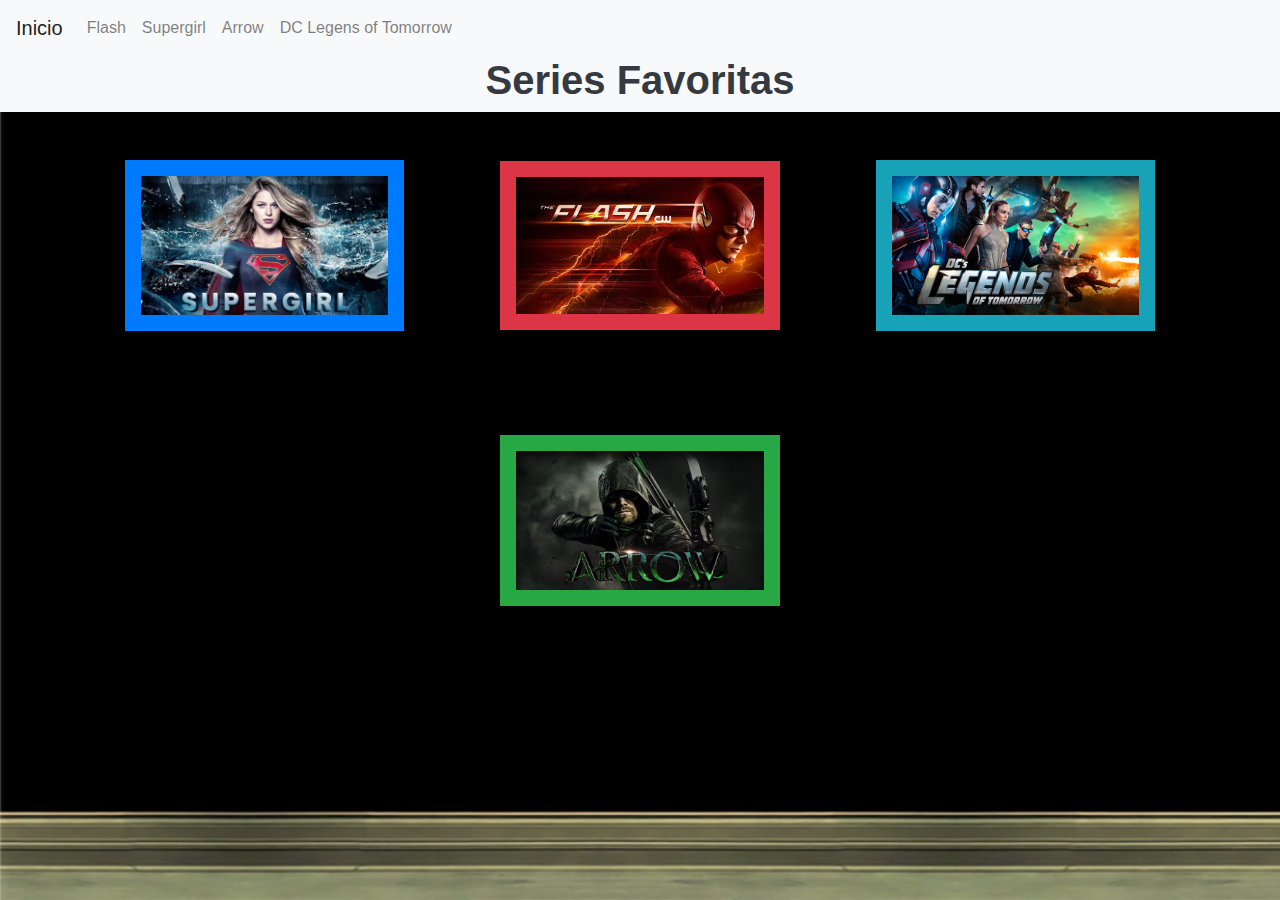
<file: index.html>
<!doctype html>
<html lang="en">
  <head>
    <!-- Required meta tags -->
    <meta charset="utf-8">
    <meta name="viewport" content="width=device-width, initial-scale=1, shrink-to-fit=no">

    <!-- Bootstrap CSS -->
    <link rel="stylesheet" href="css/bootstrap.min.css">
    <link rel="stylesheet" href="css/Mis_estilos.css">
    <title>Series Favoritas</title>

  </head>

  <body class="fondo">
    <nav class="navbar navbar-expand-lg navbar-light bg-light">
  <button class="navbar-toggler" type="button" data-toggle="collapse" data-target="#navbarTogglerDemo03" aria-controls="navbarTogglerDemo03" aria-expanded="false" aria-label="Toggle navigation">
    <span class="navbar-toggler-icon"></span>
  </button>
  <a class="navbar-brand" href="#">Inicio</a>

    <ul class="navbar-nav mr-auto mt-2 mt-lg-0">
      <li class="nav-item">
        <a class="nav-link" href="pages/flash.html">Flash <span class="sr-only">(current)</span></a>
      </li>
      <li class="nav-item">
        <a class="nav-link" href="pages/supergirl.html">Supergirl</a>
      </li>
      <li class="nav-item">
        <a class="nav-link" href="pages/arrow.html">Arrow</a>
      </li>
      <li class="nav-item">
        <a class="nav-link" href="pages/dclot.html">DC Legens of Tomorrow</a>
      </li>
    </ul>
</nav>

      <div class="contenedor ">
        <div class="row">
        <div class="col-sm-12 col-md-12 col-lg-12 text-center bg-light text-dark align-items-center"><h1 class="font-weight-bold">Series Favoritas</h1></div>
        </div>
        <div class="row d-flex justify-content-center align-items-center">
          <div class="col-sm-4 col-md-4 col-lg-3 m-4 p-4"><a href="pages/supergirl.html"><img class="img-fluid img-responsive p-3 mb-2 bg-primary" src=img/Supergirl-05022018-www.pizquita.com_01.jpg></img></a></div>
          <div class="col-sm-4 col-md-4 col-lg-3 m-4 p-4"><a href="pages/flash.html"><img class="img-fluid img-responsive p-3 mb-2 bg-danger" src=img/the-flash-temporada-5.jpg></img></a></div>
          <div class="col-sm-4 col-md-4 col-lg-3 m-4 p-4"><a href="pages/dclot.html"><img class="img-fluid img-responsive p-3 mb-2 bg-info" src=img/4825legends-tomorrow.jpg></img></a></div>
        </div>
        <div class="row d-flex justify-content-center align-items-center">
          <div class="col-sm-4 col-md-4 col-lg-3 m-4 p-4">
          <a href="pages/arrow.html"><img class="img-fluid img-responsive p-3 mb-2 bg-success" src=img/Arrow-T6.jpg></img></a>
          </div>
        </div>
        </div>
          </div>
      <script src="https://code.jquery.com/jquery-3.3.1.slim.min.js" integrity="sha384-q8i/X+965DzO0rT7abK41JStQIAqVgRVzpbzo5smXKp4YfRvH+8abtTE1Pi6jizo" crossorigin="anonymous"></script>
      <script src="https://cdnjs.cloudflare.com/ajax/libs/popper.js/1.14.7/umd/popper.min.js" integrity="sha384-UO2eT0CpHqdSJQ6hJty5KVphtPhzWj9WO1clHTMGa3JDZwrnQq4sF86dIHNDz0W1" crossorigin="anonymous"></script>
      <script src="js/bootstrap.min.js"></script>
  </body>
</html>
</file>
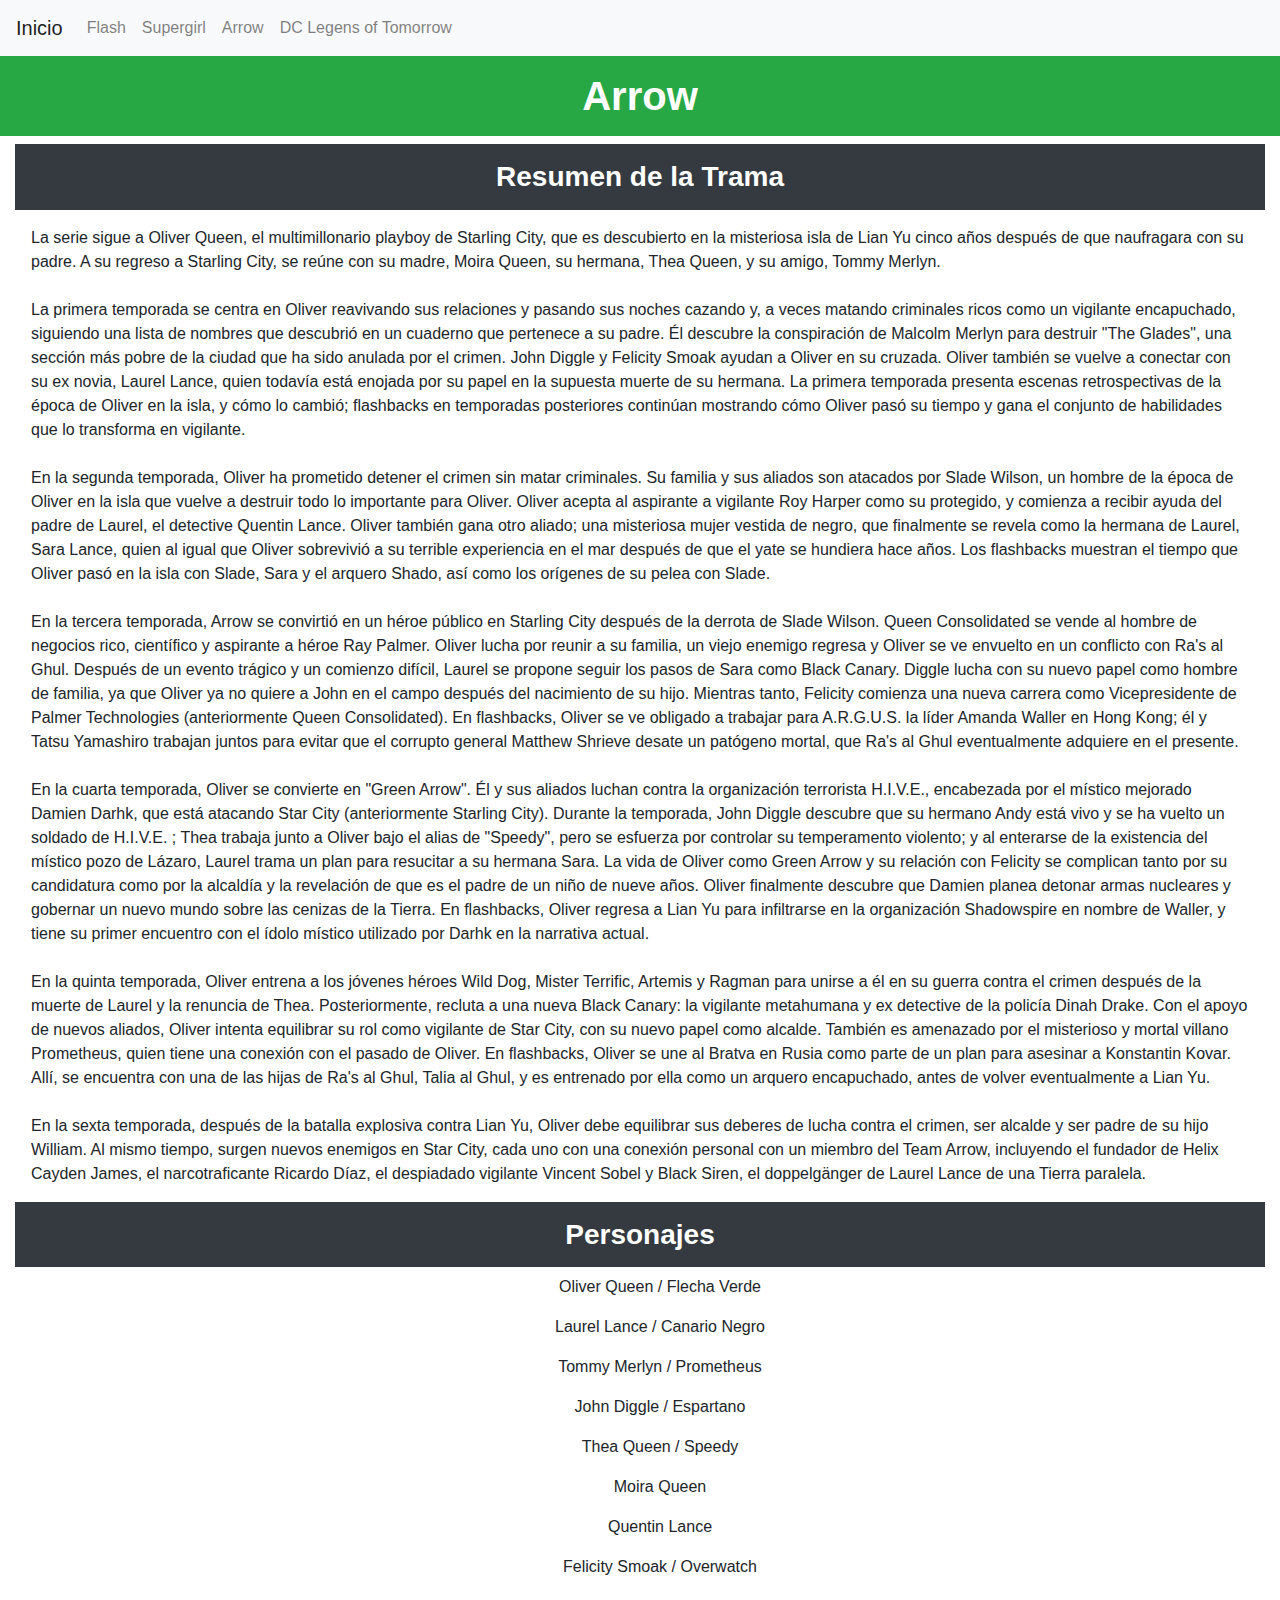
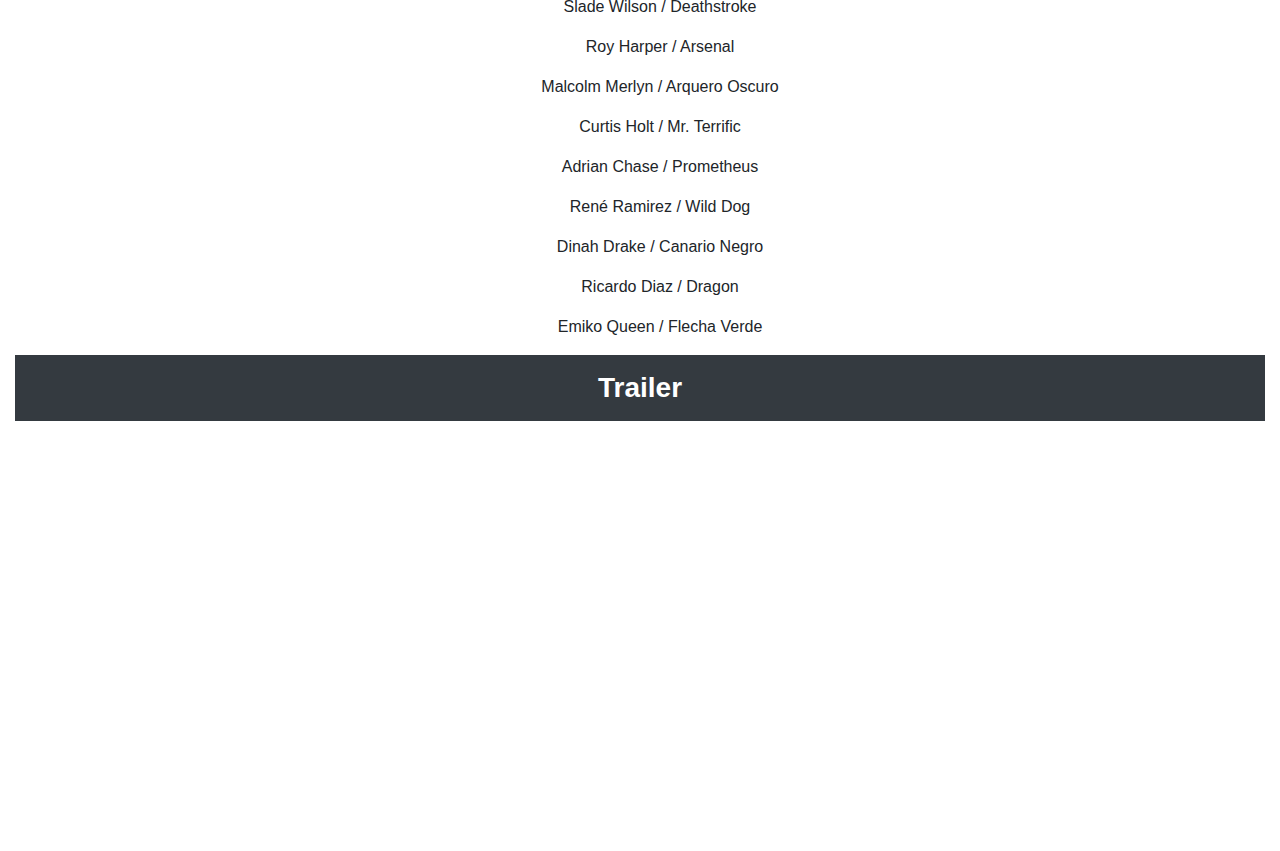
<file: pages/arrow.html>
<!DOCTYPE html>
<html>

<head>
  <title> Arrow </title>
    <meta charset="utf-8">
  <meta name="author" content="Aitor">
  <link rel="stylesheet" href="../css/bootstrap.min.css">
  <link rel="stylesheet" href="../css/Mis_estilos.css">
  <nav class="navbar navbar-expand-lg navbar-light bg-light">
<button class="navbar-toggler" type="button" data-toggle="collapse" data-target="#navbarTogglerDemo03" aria-controls="navbarTogglerDemo03" aria-expanded="false" aria-label="Toggle navigation">
  <span class="navbar-toggler-icon"></span>
</button>
<a class="navbar-brand" href="../index.html">Inicio</a>

  <ul class="navbar-nav mr-auto mt-2 mt-lg-0">
    <li class="nav-item">
      <a class="nav-link" href="flash.html">Flash <span class="sr-only">(current)</span></a>
    </li>
    <li class="nav-item">
      <a class="nav-link" href="supergirl.html">Supergirl</a>
    </li>
    <li class="nav-item">
      <a class="nav-link" href="arrow.html">Arrow</a>
    </li>
    <li class="nav-item">
      <a class="nav-link" href="dclot.html">DC Legens of Tomorrow</a>
    </li>
  </ul>
</nav>
</head>

<body>
  <div class="column">
    <center><h1 class= "font-weight-bold p-3 mb-2 bg-success text-white">Arrow</h1></center>
  <div class="col-sm-12 col-md-6 col-lg-12">
    <center><h3 class="font-weight-bold p-3 mb-2 bg-dark text-white">Resumen de la Trama</h3></center>
    <p class="m-2 p-2"> La serie sigue a Oliver Queen, el multimillonario playboy de Starling City, que es descubierto en la misteriosa isla de Lian Yu cinco años después de que naufragara con su padre. A su regreso a Starling City, se reúne con su madre, Moira Queen, su hermana, Thea Queen, y su amigo, Tommy Merlyn.

    <p class="m-2 p-2">La primera temporada se centra en Oliver reavivando sus relaciones y pasando sus noches cazando y, a veces matando criminales ricos como un vigilante encapuchado, siguiendo una lista de nombres que descubrió en un cuaderno que pertenece a su padre. Él descubre la conspiración de Malcolm Merlyn para destruir "The Glades", una sección más pobre de la ciudad que ha sido anulada por el crimen. John Diggle y Felicity Smoak ayudan a Oliver en su cruzada. Oliver también se vuelve a conectar con su ex novia, Laurel Lance, quien todavía está enojada por su papel en la supuesta muerte de su hermana. La primera temporada presenta escenas retrospectivas de la época de Oliver en la isla, y cómo lo cambió; flashbacks en temporadas posteriores continúan mostrando cómo Oliver pasó su tiempo y gana el conjunto de habilidades que lo transforma en vigilante.</p>

    <p class="m-2 p-2">En la segunda temporada, Oliver ha prometido detener el crimen sin matar criminales. Su familia y sus aliados son atacados por Slade Wilson, un hombre de la época de Oliver en la isla que vuelve a destruir todo lo importante para Oliver. Oliver acepta al aspirante a vigilante Roy Harper como su protegido, y comienza a recibir ayuda del padre de Laurel, el detective Quentin Lance. Oliver también gana otro aliado; una misteriosa mujer vestida de negro, que finalmente se revela como la hermana de Laurel, Sara Lance, quien al igual que Oliver sobrevivió a su terrible experiencia en el mar después de que el yate se hundiera hace años. Los flashbacks muestran el tiempo que Oliver pasó en la isla con Slade, Sara y el arquero Shado, así como los orígenes de su pelea con Slade.</p>

    <p class="m-2 p-2">En la tercera temporada, Arrow se convirtió en un héroe público en Starling City después de la derrota de Slade Wilson. Queen Consolidated se vende al hombre de negocios rico, científico y aspirante a héroe Ray Palmer. Oliver lucha por reunir a su familia, un viejo enemigo regresa y Oliver se ve envuelto en un conflicto con Ra's al Ghul. Después de un evento trágico y un comienzo difícil, Laurel se propone seguir los pasos de Sara como Black Canary. Diggle lucha con su nuevo papel como hombre de familia, ya que Oliver ya no quiere a John en el campo después del nacimiento de su hijo. Mientras tanto, Felicity comienza una nueva carrera como Vicepresidente de Palmer Technologies (anteriormente Queen Consolidated). En flashbacks, Oliver se ve obligado a trabajar para A.R.G.U.S. la líder Amanda Waller en Hong Kong; él y Tatsu Yamashiro trabajan juntos para evitar que el corrupto general Matthew Shrieve desate un patógeno mortal, que Ra's al Ghul eventualmente adquiere en el presente.</p>

    <p class="m-2 p-2">En la cuarta temporada, Oliver se convierte en "Green Arrow". Él y sus aliados luchan contra la organización terrorista H.I.V.E., encabezada por el místico mejorado Damien Darhk, que está atacando Star City (anteriormente Starling City). Durante la temporada, John Diggle descubre que su hermano Andy está vivo y se ha vuelto un soldado de H.I.V.E. ; Thea trabaja junto a Oliver bajo el alias de "Speedy", pero se esfuerza por controlar su temperamento violento; y al enterarse de la existencia del místico pozo de Lázaro, Laurel trama un plan para resucitar a su hermana Sara. La vida de Oliver como Green Arrow y su relación con Felicity se complican tanto por su candidatura como por la alcaldía y la revelación de que es el padre de un niño de nueve años. Oliver finalmente descubre que Damien planea detonar armas nucleares y gobernar un nuevo mundo sobre las cenizas de la Tierra. En flashbacks, Oliver regresa a Lian Yu para infiltrarse en la organización Shadowspire en nombre de Waller, y tiene su primer encuentro con el ídolo místico utilizado por Darhk en la narrativa actual.</p>

    <p class="m-2 p-2">En la quinta temporada, Oliver entrena a los jóvenes héroes Wild Dog, Mister Terrific, Artemis y Ragman para unirse a él en su guerra contra el crimen después de la muerte de Laurel y la renuncia de Thea. Posteriormente, recluta a una nueva Black Canary: la vigilante metahumana y ex detective de la policía Dinah Drake. Con el apoyo de nuevos aliados, Oliver intenta equilibrar su rol como vigilante de Star City, con su nuevo papel como alcalde. También es amenazado por el misterioso y mortal villano Prometheus, quien tiene una conexión con el pasado de Oliver. En flashbacks, Oliver se une al Bratva en Rusia como parte de un plan para asesinar a Konstantin Kovar. Allí, se encuentra con una de las hijas de Ra's al Ghul, Talia al Ghul, y es entrenado por ella como un arquero encapuchado, antes de volver eventualmente a Lian Yu.</p>

    <p class="m-2 p-2">En la sexta temporada, después de la batalla explosiva contra Lian Yu, Oliver debe equilibrar sus deberes de lucha contra el crimen, ser alcalde y ser padre de su hijo William. Al mismo tiempo, surgen nuevos enemigos en Star City, cada uno con una conexión personal con un miembro del Team Arrow, incluyendo el fundador de Helix Cayden James, el narcotraficante Ricardo Díaz, el despiadado vigilante Vincent Sobel y Black Siren, el doppelgänger de Laurel Lance de una Tierra paralela.</p>
  </div>
  </div>

  <div class="column">
  <div class="col-sm-12 col-md-6 col-lg-12"><center><h3 class="font-weight-bold p-3 mb-2 bg-dark text-white"> Personajes</h3>
    <ul>Oliver Queen / Flecha Verde</ul>
    <ul>Laurel Lance / Canario Negro</ul>
    <ul>Tommy Merlyn / Prometheus</ul>
    <ul>John Diggle / Espartano</ul>
    <ul>Thea Queen / Speedy</ul>
    <ul>Moira Queen</ul>
    <ul>Quentin Lance</ul>
    <ul>Felicity Smoak / Overwatch</ul>
    <ul>Slade Wilson / Deathstroke</ul>
    <ul>Roy Harper / Arsenal</ul>
    <ul>Malcolm Merlyn / Arquero Oscuro</ul>
    <ul>Curtis Holt / Mr. Terrific</ul>
    <ul>Adrian Chase / Prometheus</ul>
    <ul>René Ramirez / Wild Dog</ul>
    <ul>Dinah Drake / Canario Negro</ul>
    <ul>Ricardo Diaz / Dragon</ul>
    <ul>Emiko Queen / Flecha Verde</ul></center>
</div>
</div>

  <div class="column">
  <div class="col-sm-12 col-md-12 col-lg-12"><center><h3 class="font-weight-bold p-3 mb-2 bg-dark text-white"> Trailer</h3>
    <iframe width="660" height="415" src="https://www.youtube.com/embed/XQS7JkQmlx8" frameborder="0" allow="accelerometer; autoplay; encrypted-media; gyroscope; picture-in-picture" allowfullscreen>
    </iframe>
</div>
</div>
</body>
</html>
</file>
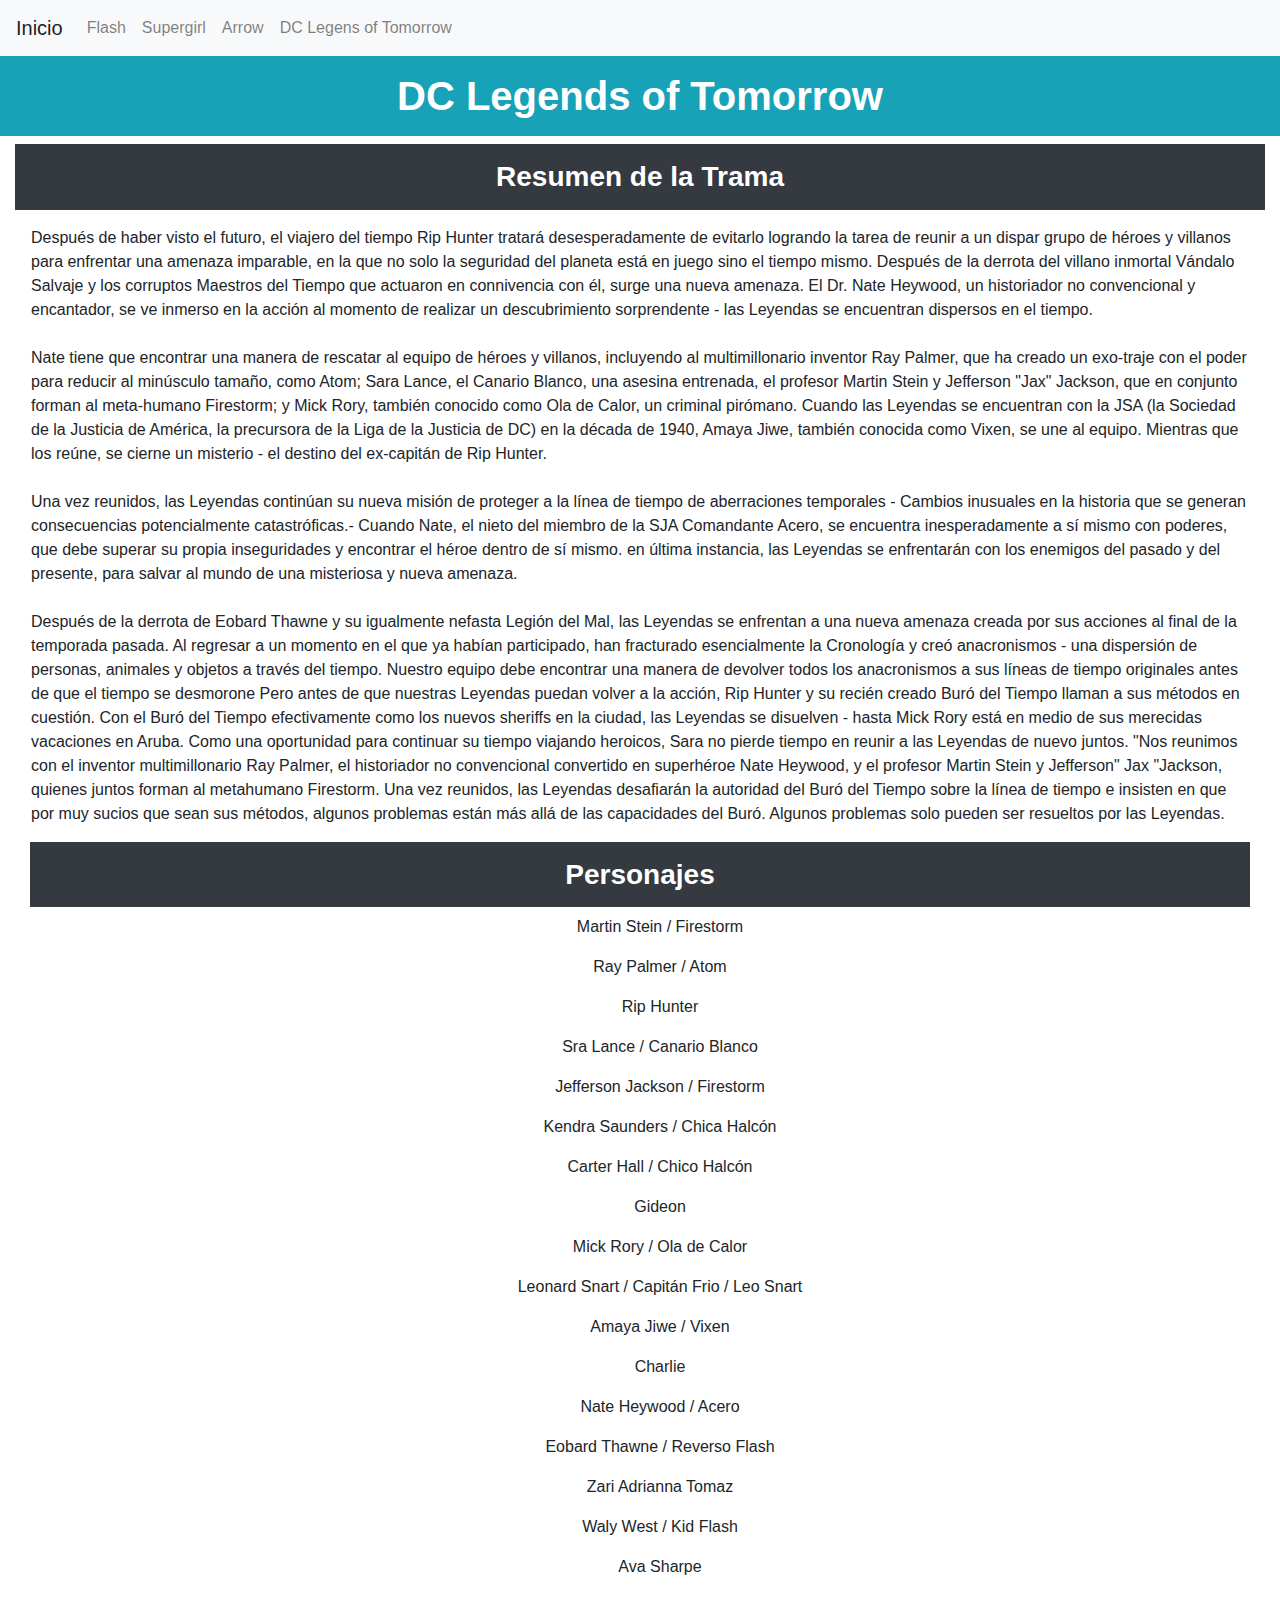
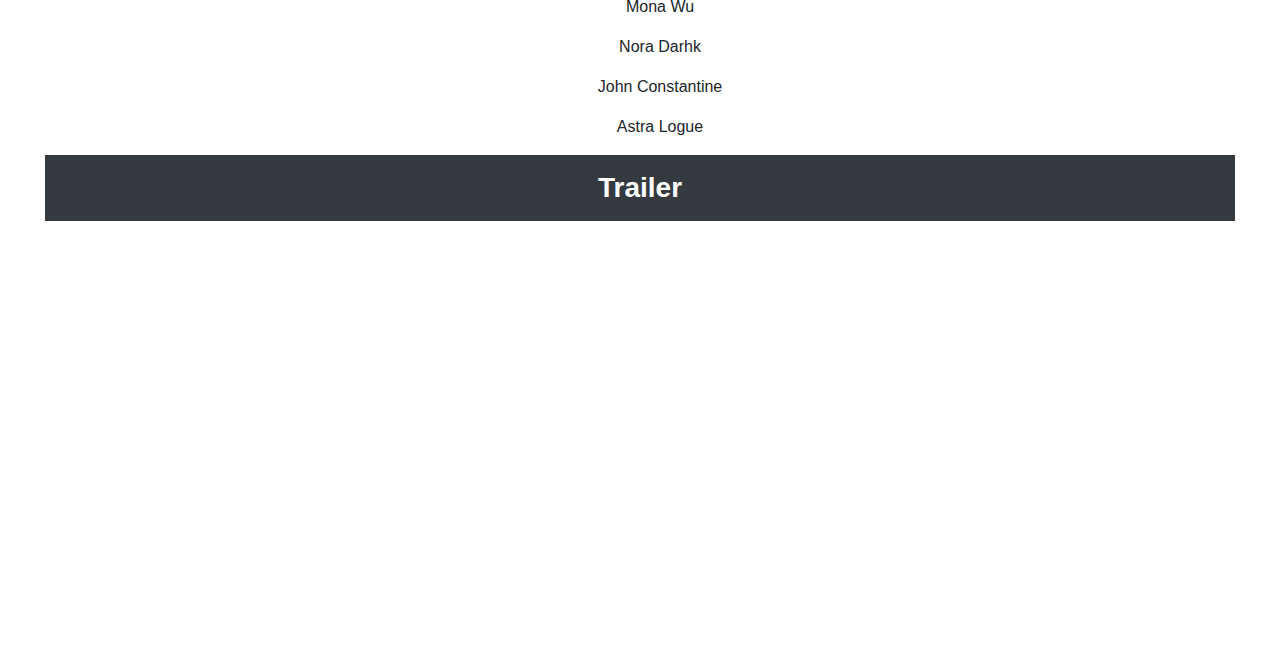
<file: pages/dclot.html>
<!DOCTYPE html>
<html>

<head>
  <title> DCLoT </title>
  <meta charset="utf-8">
  <meta name="author" content="Aitor">
  <link rel="stylesheet" href="../css/bootstrap.min.css">
  <link rel="stylesheet" href="../css/Mis_estilos.css">
  <nav class="navbar navbar-expand-lg navbar-light bg-light">
<button class="navbar-toggler" type="button" data-toggle="collapse" data-target="#navbarTogglerDemo03" aria-controls="navbarTogglerDemo03" aria-expanded="false" aria-label="Toggle navigation">
  <span class="navbar-toggler-icon"></span>
</button>
<a class="navbar-brand" href="../index.html">Inicio</a>

  <ul class="navbar-nav mr-auto mt-2 mt-lg-0">
    <li class="nav-item">
      <a class="nav-link" href="flash.html">Flash <span class="sr-only">(current)</span></a>
    </li>
    <li class="nav-item">
      <a class="nav-link" href="supergirl.html">Supergirl</a>
    </li>
    <li class="nav-item">
      <a class="nav-link" href="arrow.html">Arrow</a>
    </li>
    <li class="nav-item">
      <a class="nav-link" href="dclot.html">DC Legens of Tomorrow</a>
    </li>
  </ul>
</nav>
</head>

<body>
  <center><h1 class= "font-weight-bold p-3 mb-2 bg-info text-white">DC Legends of Tomorrow</h1></center>
<div class="column">
<div class="col-sm-4 col-md-6 col-lg-12"><center><h3 class="font-weight-bold p-3 mb-2 bg-dark text-white">Resumen de la Trama</h3></center>
  <p class="m-2 p-2"> Después de haber visto el futuro, el viajero del tiempo Rip Hunter tratará desesperadamente de evitarlo logrando la tarea de reunir a un dispar grupo de héroes y villanos para enfrentar una amenaza imparable, en la que no solo la seguridad del planeta está en juego sino el tiempo mismo.
    Después de la derrota del villano inmortal Vándalo Salvaje y los corruptos Maestros del Tiempo que actuaron en connivencia con él, surge una nueva amenaza. El Dr. Nate Heywood, un historiador no convencional y encantador, se ve inmerso en la acción al momento de realizar un descubrimiento sorprendente - las Leyendas se encuentran dispersos en el tiempo.</p>

  <p class="m-2 p-2">Nate tiene que encontrar una manera de rescatar al equipo de héroes y villanos, incluyendo al multimillonario inventor Ray Palmer, que ha creado un exo-traje con el poder para reducir al minúsculo tamaño, como Atom; Sara Lance, el Canario Blanco, una asesina entrenada, el profesor Martin Stein y Jefferson "Jax" Jackson, que en conjunto forman al meta-humano Firestorm; y Mick Rory, también conocido como Ola de Calor, un criminal pirómano. Cuando las Leyendas se encuentran con la JSA (la Sociedad de la Justicia de América, la precursora de la Liga de la Justicia de DC) en la década de 1940, Amaya Jiwe, también conocida como Vixen, se une al equipo. Mientras que los reúne, se cierne un misterio - el destino del ex-capitán de Rip Hunter.</p>

  <p class="m-2 p-2">Una vez reunidos, las Leyendas continúan su nueva misión de proteger a la línea de tiempo de aberraciones temporales - Cambios inusuales en la historia que se generan consecuencias potencialmente catastróficas.- Cuando Nate, el nieto del miembro de la SJA Comandante Acero, se encuentra inesperadamente a sí mismo con poderes, que debe superar su propia inseguridades y encontrar el héroe dentro de sí mismo. en última instancia, las Leyendas se enfrentarán con los enemigos del pasado y del presente, para salvar al mundo de una misteriosa y nueva amenaza.</p>
  <p class="m-2 p-2">Después de la derrota de Eobard Thawne y su igualmente nefasta Legión del Mal, las Leyendas se enfrentan a una nueva amenaza creada por sus acciones al final de la temporada pasada. Al regresar a un momento en el que ya habían participado, han fracturado esencialmente la Cronología y creó anacronismos - una dispersión de personas, animales y objetos a través del tiempo. Nuestro equipo debe encontrar una manera de devolver todos los anacronismos a sus líneas de tiempo originales antes de que el tiempo se desmorone Pero antes de que nuestras Leyendas puedan volver a la acción, Rip Hunter y su recién creado Buró del Tiempo llaman a sus métodos en cuestión. Con el Buró del Tiempo efectivamente como los nuevos sheriffs en la ciudad, las Leyendas se disuelven - hasta Mick Rory está en medio de sus merecidas vacaciones en Aruba. Como una oportunidad para continuar su tiempo viajando heroicos, Sara no pierde tiempo en reunir a las Leyendas de nuevo juntos. "Nos reunimos con el inventor multimillonario Ray Palmer, el historiador no convencional convertido en superhéroe Nate Heywood, y el profesor Martin Stein y Jefferson" Jax "Jackson, quienes juntos forman al metahumano Firestorm. Una vez reunidos, las Leyendas desafiarán la autoridad del Buró del Tiempo sobre la línea de tiempo e insisten en que por muy sucios que sean sus métodos, algunos problemas están más allá de las capacidades del Buró. Algunos problemas solo pueden ser resueltos por las Leyendas.</p>
<div class="column">
<div class="col-sm-4 col-md-6 col-lg-12"><center><h3 class="font-weight-bold p-3 mb-2 bg-dark text-white"> Personajes</h3>
  <ul>Martin Stein / Firestorm</ul>
  <ul>Ray Palmer / Atom</ul>
  <ul>Rip Hunter</ul>
  <ul>Sra Lance / Canario Blanco</ul>
  <ul>Jefferson Jackson / Firestorm</ul>
  <ul>Kendra Saunders / Chica Halcón</ul>
  <ul>Carter Hall / Chico Halcón</ul>
  <ul>Gideon</ul>
  <ul>Mick Rory / Ola de Calor</ul>
 <ul>Leonard Snart / Capitán Frio / Leo Snart</ul>
  <ul>Amaya Jiwe / Vixen</ul>
  <ul>Charlie</ul>
  <ul>Nate Heywood / Acero</ul>
  <ul>Eobard Thawne / Reverso Flash</ul>
  <ul>Zari Adrianna Tomaz</ul>
  <ul>Waly West / Kid Flash</ul>
  <ul>Ava Sharpe</ul>
  <ul>Mona Wu</ul>
  <ul>Nora Darhk</ul>
  <ul>John Constantine</ul>
  <ul>Astra Logue</ul></center>

  <div class="column">
  <div class="col-sm-4 col-md-12 col-lg-12"><center><h3 class="font-weight-bold p-3 mb-2 bg-dark text-white"> Trailer</h3>
    <iframe  width="660" height="415" src="https://www.youtube.com/embed/rTyenbj_NlU" frameborder="0" allow="accelerometer; autoplay; encrypted-media; gyroscope; picture-in-picture" allowfullscreen>
    </iframe>
  </div>
</div>
</body>
</html>
</file>
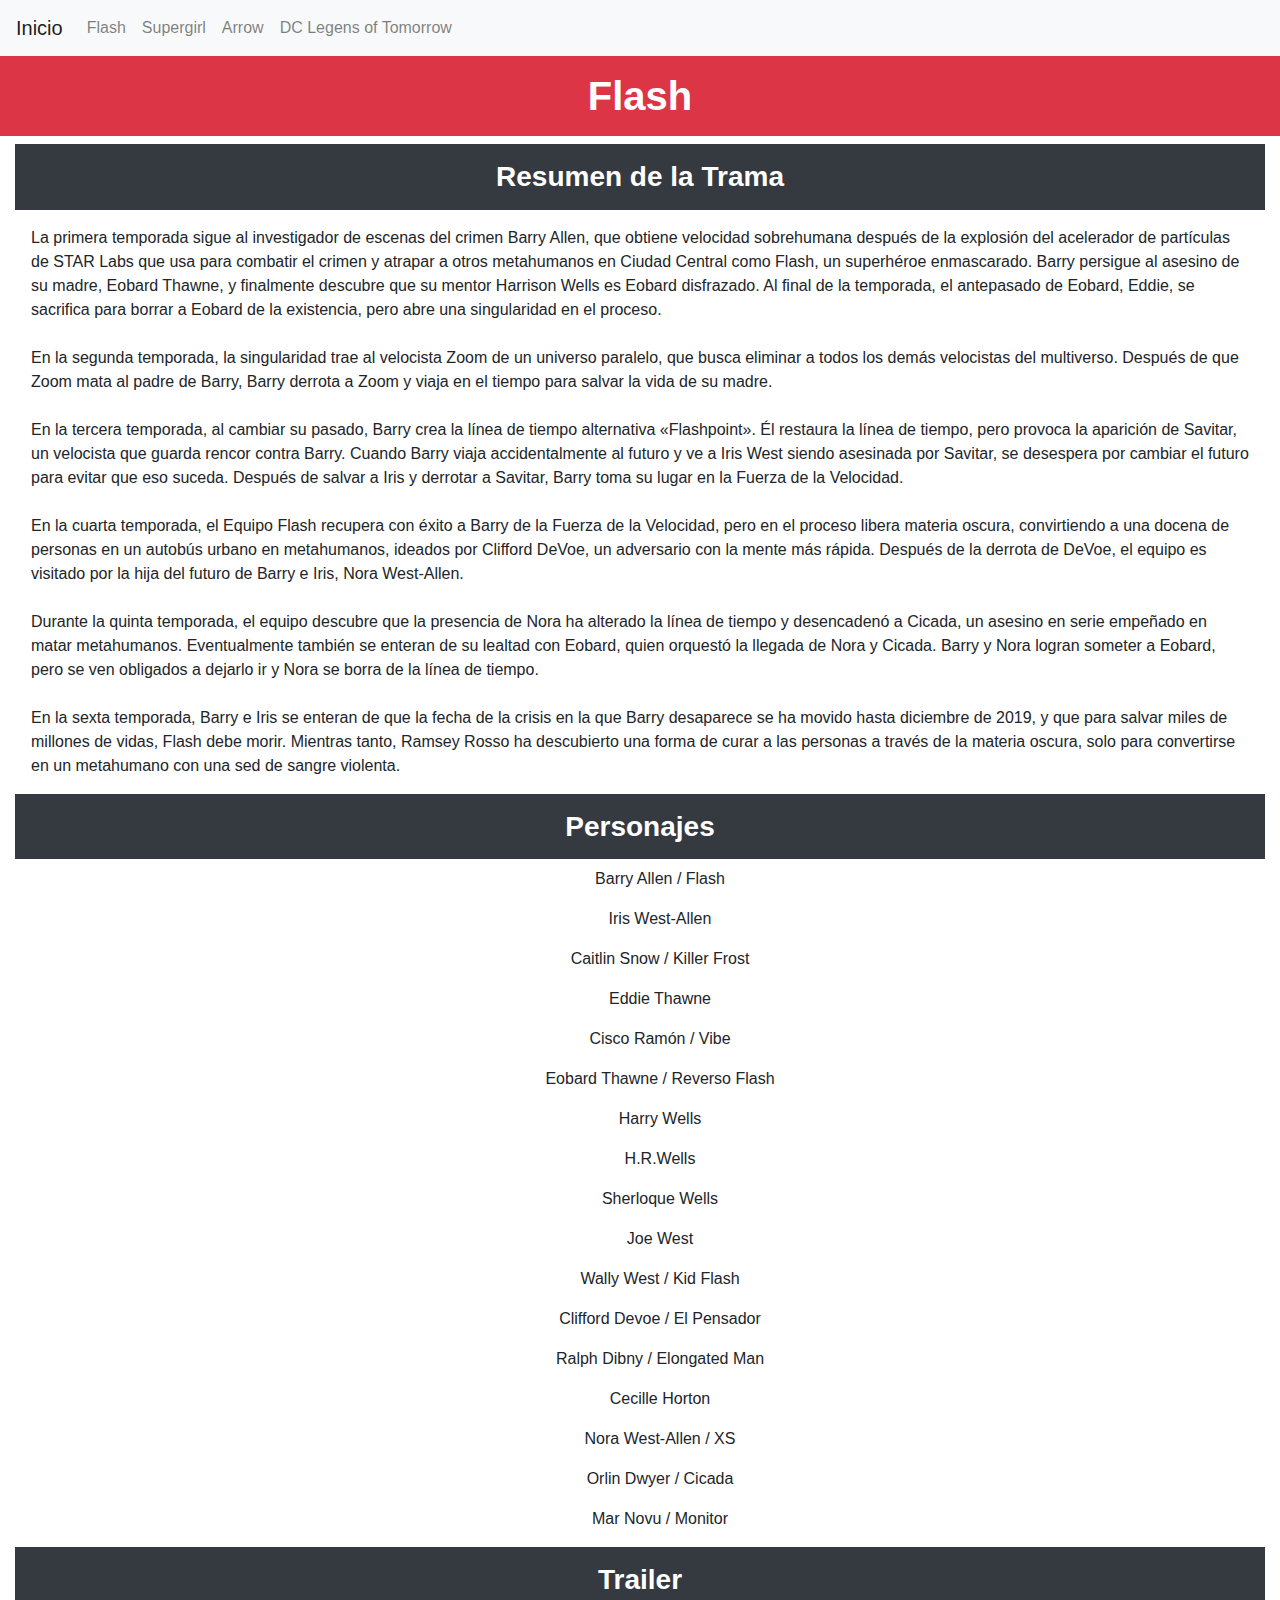
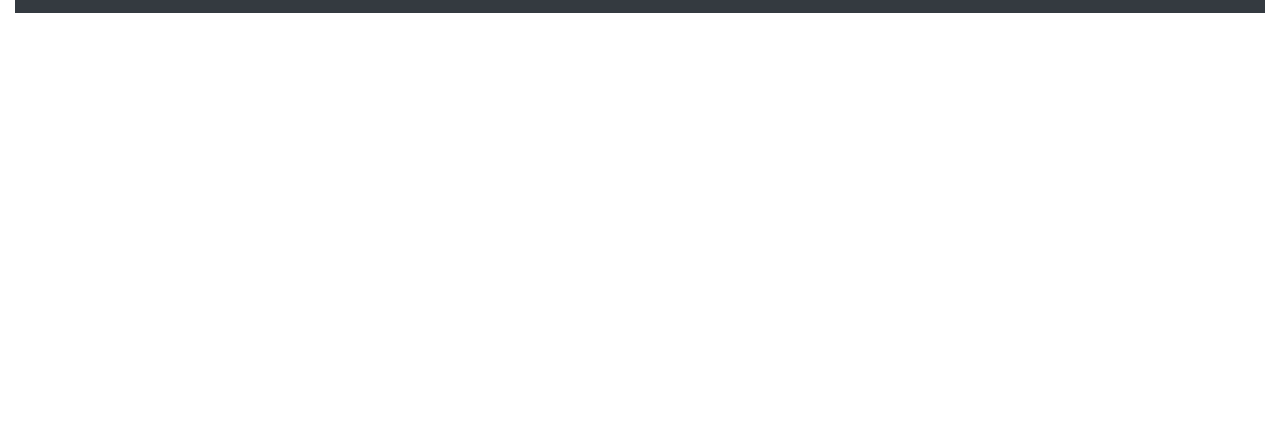
<file: pages/flash.html>
<!DOCTYPE html>
<html>

<head>
  <title> Flash </title>
  <meta charset="utf-8">
  <meta name="author" content="Aitor">
  <link rel="stylesheet" href="../css/bootstrap.min.css">
  <link rel="stylesheet" href="../css/Mis_estilos.css">
  <nav class="navbar navbar-expand-lg navbar-light bg-light">
<button class="navbar-toggler" type="button" data-toggle="collapse" data-target="#navbarTogglerDemo03" aria-controls="navbarTogglerDemo03" aria-expanded="false" aria-label="Toggle navigation">
  <span class="navbar-toggler-icon"></span>
</button>
<a class="navbar-brand" href="../index.html">Inicio</a>

  <ul class="navbar-nav mr-auto mt-2 mt-lg-0">
    <li class="nav-item">
      <a class="nav-link" href="flash.html">Flash <span class="sr-only">(current)</span></a>
    </li>
    <li class="nav-item">
      <a class="nav-link" href="supergirl.html">Supergirl</a>
    </li>
    <li class="nav-item">
      <a class="nav-link" href="arrow.html">Arrow</a>
    </li>
    <li class="nav-item">
      <a class="nav-link" href="dclot.html">DC Legens of Tomorrow</a>
    </li>
  </ul>
</nav>
</head>

<body>
  <center><h1 class= "font-weight-bold p-3 mb-2 bg-danger text-white">Flash</h1></center>
  <div class="column">
    <div class="col-sm-12 col-md-12 col-lg-12"><center><h3 class="font-weight-bold p-3 mb-2 bg-dark text-white">Resumen de la Trama</h3></center>
<p class="m-2 p-2"> La primera temporada sigue al investigador de escenas del crimen Barry Allen, que obtiene velocidad sobrehumana después de la explosión del acelerador de partículas de STAR Labs que usa para combatir el crimen y atrapar a otros metahumanos en Ciudad Central como Flash, un superhéroe enmascarado. Barry persigue al asesino de su madre, Eobard Thawne, y finalmente descubre que su mentor Harrison Wells es Eobard disfrazado. Al final de la temporada, el antepasado de Eobard, Eddie, se sacrifica para borrar a Eobard de la existencia, pero abre una singularidad en el proceso.</p>

<p class="m-2 p-2">En la segunda temporada, la singularidad trae al velocista Zoom de un universo paralelo, que busca eliminar a todos los demás velocistas del multiverso. Después de que Zoom mata al padre de Barry, Barry derrota a Zoom y viaja en el tiempo para salvar la vida de su madre.</p>

<p class="m-2 p-2">En la tercera temporada, al cambiar su pasado, Barry crea la línea de tiempo alternativa «Flashpoint». Él restaura la línea de tiempo, pero provoca la aparición de Savitar, un velocista que guarda rencor contra Barry. Cuando Barry viaja accidentalmente al futuro y ve a Iris West siendo asesinada por Savitar, se desespera por cambiar el futuro para evitar que eso suceda. Después de salvar a Iris y derrotar a Savitar, Barry toma su lugar en la Fuerza de la Velocidad.</p>

<p class="m-2 p-2">En la cuarta temporada, el Equipo Flash recupera con éxito a Barry de la Fuerza de la Velocidad, pero en el proceso libera materia oscura, convirtiendo a una docena de personas en un autobús urbano en metahumanos, ideados por Clifford DeVoe, un adversario con la mente más rápida. Después de la derrota de DeVoe, el equipo es visitado por la hija del futuro de Barry e Iris, Nora West-Allen.</p>

<p class="m-2 p-2">Durante la quinta temporada, el equipo descubre que la presencia de Nora ha alterado la línea de tiempo y desencadenó a Cicada, un asesino en serie empeñado en matar metahumanos. Eventualmente también se enteran de su lealtad con Eobard, quien orquestó la llegada de Nora y Cicada. Barry y Nora logran someter a Eobard, pero se ven obligados a dejarlo ir y Nora se borra de la línea de tiempo.</p>

<p class="m-2 p-2">En la sexta temporada, Barry e Iris se enteran de que la fecha de la crisis en la que Barry desaparece se ha movido hasta diciembre de 2019, y que para salvar miles de millones de vidas, Flash debe morir. Mientras tanto, Ramsey Rosso ha descubierto una forma de curar a las personas a través de la materia oscura, solo para convertirse en un metahumano con una sed de sangre violenta.</p>
</div>
</div>

<div class="column">
<div class="col-sm-12 col-md-12 col-lg-12"><center><h3 class="font-weight-bold p-3 mb-2 bg-dark text-white"> Personajes</h3>
  <ul>Barry Allen / Flash</ul>
  <ul>Iris West-Allen</ul>
  <ul>Caitlin Snow / Killer Frost</ul>
  <ul>Eddie Thawne</ul>
  <ul>Cisco Ramón / Vibe</ul>
  <ul>Eobard Thawne / Reverso Flash</ul>
  <ul>Harry Wells</ul>
  <ul>H.R.Wells</ul>
  <ul>Sherloque Wells</ul>
  <ul>Joe West</ul>
  <ul>Wally West / Kid Flash</ul>
  <ul>Clifford Devoe / El Pensador</ul>
  <ul>Ralph Dibny / Elongated Man</ul>
  <ul>Cecille Horton</ul>
  <ul>Nora West-Allen / XS</ul>
  <ul>Orlin Dwyer / Cicada</ul>
  <ul>Mar Novu / Monitor</ul></center>
</div>
</div>

  <div class="column">
  <div class="col-sm-12 col-md-12 col-lg-12"><center><h3 class="font-weight-bold p-3 mb-2 bg-dark text-white"> Trailer</h3>
<iframe width="660" height="415" src="https://www.youtube.com/embed/IgVyroQjZbE" frameborder="0" allow="accelerometer; autoplay; encrypted-media; gyroscope; picture-in-picture" allowfullscreen>
</iframe>
</div>
</div>
</body>
</html>
</file>
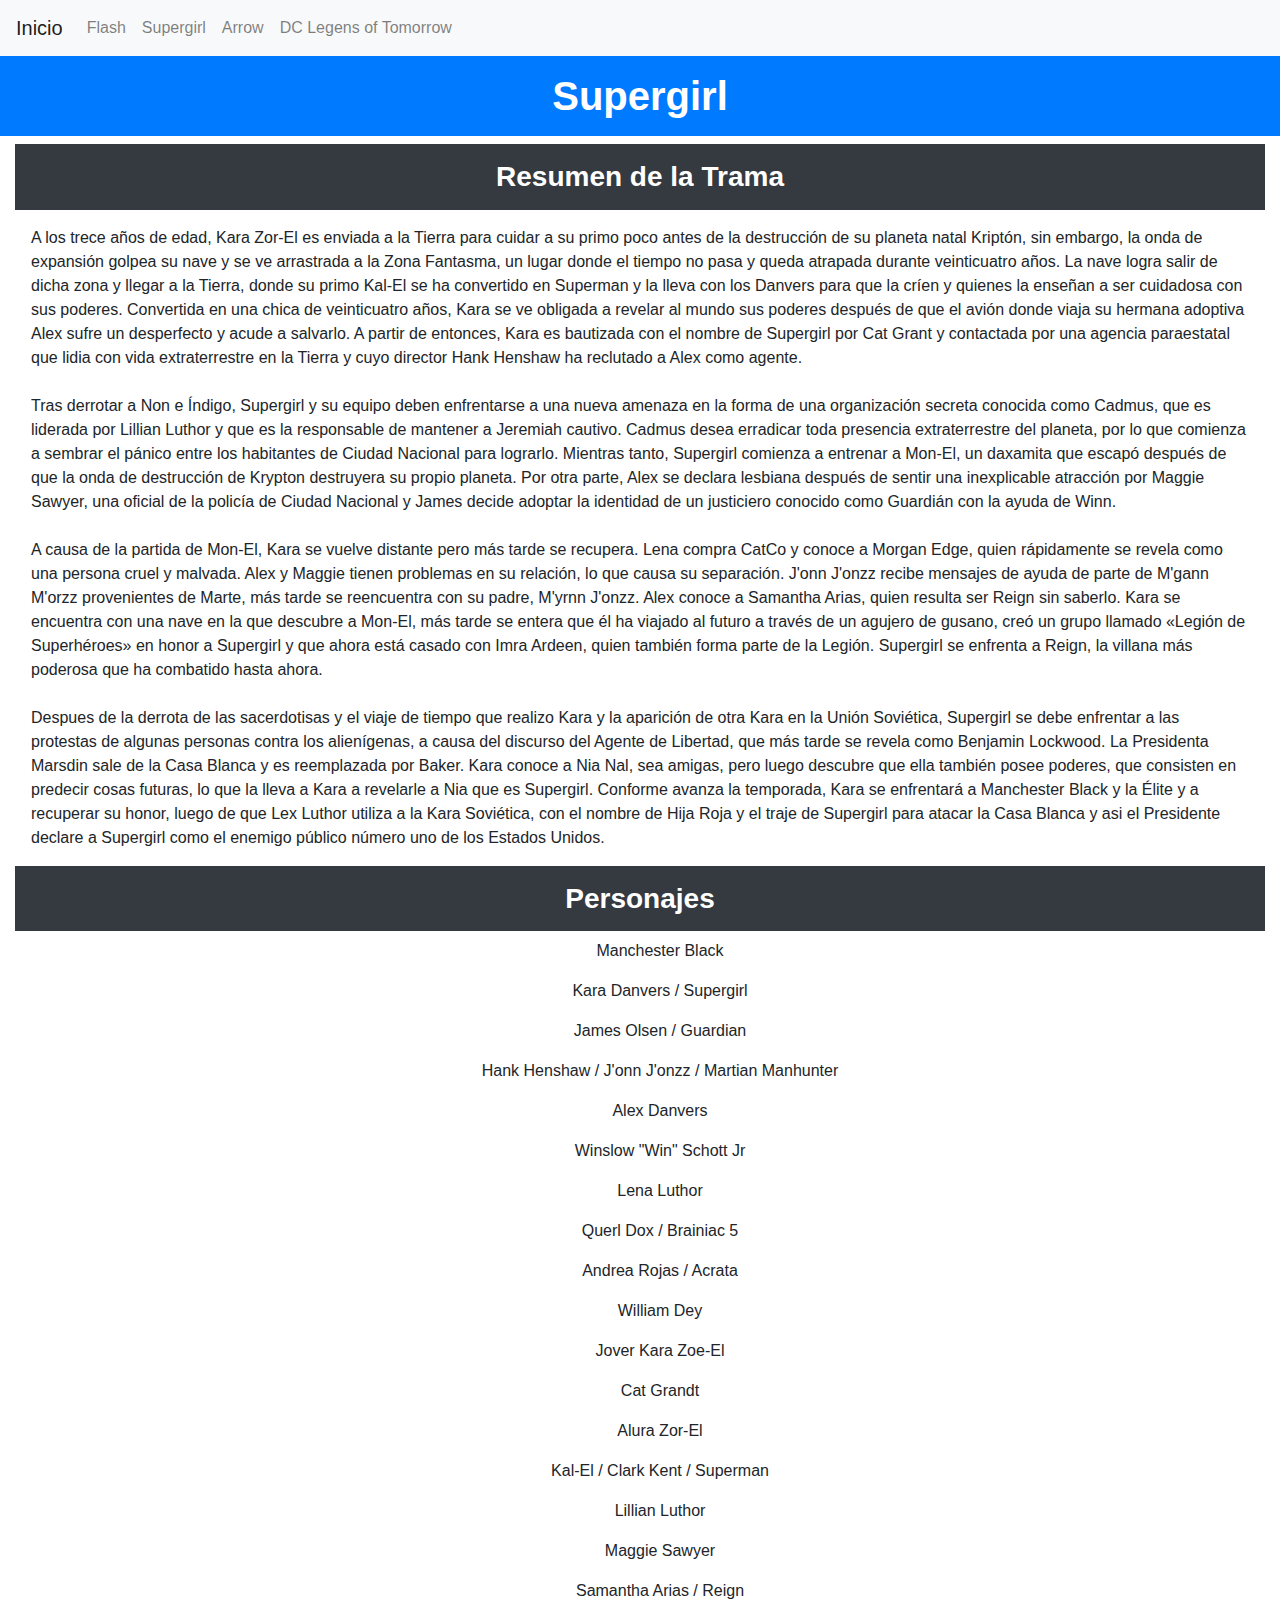
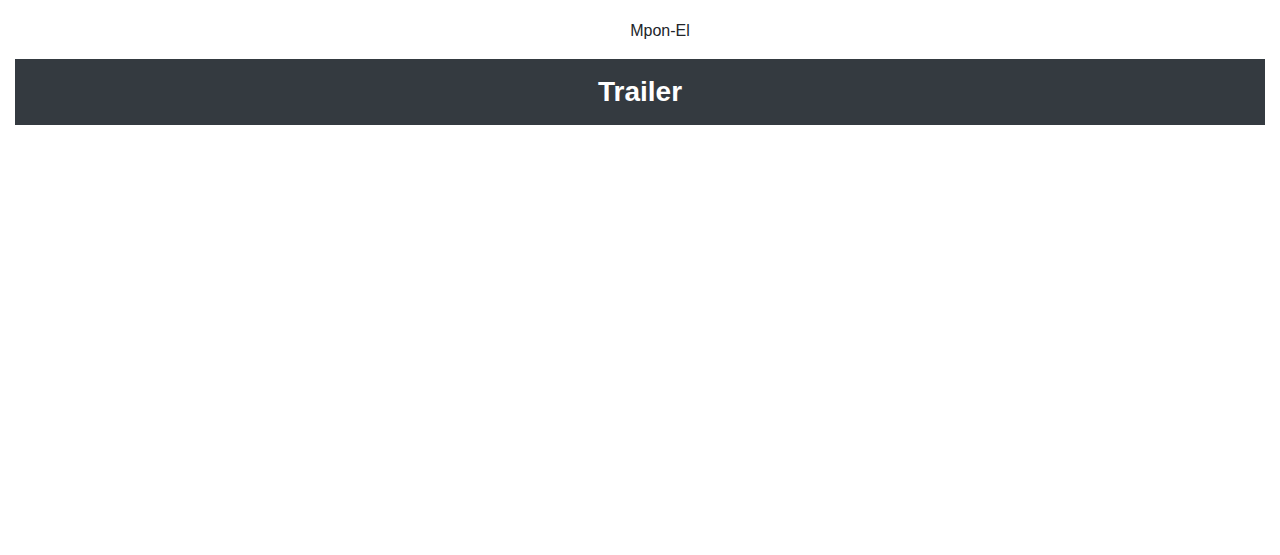
<file: pages/supergirl.html>
<!DOCTYPE html>
<html>

<head>
  <title> Supergirl </title>
  <meta charset="utf-8">
  <meta name="author" content="Aitor">
  <link rel="stylesheet" href="../css/bootstrap.min.css">
  <link rel="stylesheet" href="../css/Mis_estilos.css">
  <nav class="navbar navbar-expand-lg navbar-light bg-light">
<button class="navbar-toggler" type="button" data-toggle="collapse" data-target="#navbarTogglerDemo03" aria-controls="navbarTogglerDemo03" aria-expanded="false" aria-label="Toggle navigation">
  <span class="navbar-toggler-icon"></span>
</button>
<a class="navbar-brand" href="../index.html">Inicio</a>

  <ul class="navbar-nav mr-auto mt-2 mt-lg-0">
    <li class="nav-item">
      <a class="nav-link" href="flash.html">Flash <span class="sr-only">(current)</span></a>
    </li>
    <li class="nav-item">
      <a class="nav-link" href="supergirl.html">Supergirl</a>
    </li>
    <li class="nav-item">
      <a class="nav-link" href="arrow.html">Arrow</a>
    </li>
    <li class="nav-item">
      <a class="nav-link" href="dclot.html">DC Legens of Tomorrow</a>
    </li>
  </ul>
</nav>
</head>

<body>
  <center><h1 class= "font-weight-bold p-3 mb-2 bg-primary text-white">Supergirl</h1></center>
  <div class="column">
    <div class="col-sm-4 col-md-6 col-lg-12">
  <center><h3 class="font-weight-bold p-3 mb-2 bg-dark text-white">Resumen de la Trama</h3></center>
<p class="m-2 p-2"> A los trece años de edad, Kara Zor-El es enviada a la Tierra para cuidar a su primo poco antes de la destrucción de su planeta natal Kriptón, sin embargo, la onda de expansión golpea su nave y se ve arrastrada a la Zona Fantasma, un lugar donde el tiempo no pasa y queda atrapada durante veinticuatro años. La nave logra salir de dicha zona y llegar a la Tierra, donde su primo Kal-El se ha convertido en Superman y la lleva con los Danvers para que la críen y quienes la enseñan a ser cuidadosa con sus poderes. Convertida en una chica de veinticuatro años, Kara se ve obligada a revelar al mundo sus poderes después de que el avión donde viaja su hermana adoptiva Alex sufre un desperfecto y acude a salvarlo. A partir de entonces, Kara es bautizada con el nombre de Supergirl por Cat Grant y contactada por una agencia paraestatal que lidia con vida extraterrestre en la Tierra y cuyo director Hank Henshaw ha reclutado a Alex como agente.</p>

<p class="m-2 p-2">Tras derrotar a Non e Índigo, Supergirl y su equipo deben enfrentarse a una nueva amenaza en la forma de una organización secreta conocida como Cadmus, que es liderada por Lillian Luthor y que es la responsable de mantener a Jeremiah cautivo. Cadmus desea erradicar toda presencia extraterrestre del planeta, por lo que comienza a sembrar el pánico entre los habitantes de Ciudad Nacional para lograrlo. Mientras tanto, Supergirl comienza a entrenar a Mon-El, un daxamita que escapó después de que la onda de destrucción de Krypton destruyera su propio planeta. Por otra parte, Alex se declara lesbiana después de sentir una inexplicable atracción por Maggie Sawyer, una oficial de la policía de Ciudad Nacional y James decide adoptar la identidad de un justiciero conocido como Guardián con la ayuda de Winn.</p>

<p class="m-2 p-2">A causa de la partida de Mon-El, Kara se vuelve distante pero más tarde se recupera. Lena compra CatCo y conoce a Morgan Edge, quien rápidamente se revela como una persona cruel y malvada. Alex y Maggie tienen problemas en su relación, lo que causa su separación. J'onn J'onzz recibe mensajes de ayuda de parte de M'gann M'orzz provenientes de Marte, más tarde se reencuentra con su padre, M'yrnn J'onzz. Alex conoce a Samantha Arias, quien resulta ser Reign sin saberlo. Kara se encuentra con una nave en la que descubre a Mon-El, más tarde se entera que él ha viajado al futuro a través de un agujero de gusano, creó un grupo llamado «Legión de Superhéroes» en honor a Supergirl y que ahora está casado con Imra Ardeen, quien también forma parte de la Legión. Supergirl se enfrenta a Reign, la villana más poderosa que ha combatido hasta ahora.</p>

<p class="m-2 p-2">Despues de la derrota de las sacerdotisas y el viaje de tiempo que realizo Kara y la aparición de otra Kara en la Unión Soviética, Supergirl se debe enfrentar a las protestas de algunas personas contra los alienígenas, a causa del discurso del Agente de Libertad, que más tarde se revela como Benjamin Lockwood. La Presidenta Marsdin sale de la Casa Blanca y es reemplazada por Baker. Kara conoce a Nia Nal, sea amigas, pero luego descubre que ella también posee poderes, que consisten en predecir cosas futuras, lo que la lleva a Kara a revelarle a Nia que es Supergirl. Conforme avanza la temporada, Kara se enfrentará a Manchester Black y la Élite y a recuperar su honor, luego de que Lex Luthor utiliza a la Kara Soviética, con el nombre de Hija Roja y el traje de Supergirl para atacar la Casa Blanca y asi el Presidente declare a Supergirl como el enemigo público número uno de los Estados Unidos.</p>
</div>
</div>

<div class="column">
<div class="col-sm-4 col-md-6 col-lg-12"><center><h3 class="font-weight-bold p-3 mb-2 bg-dark text-white">Personajes</h3>
  <ul>Manchester Black</ul>
  <ul>Kara Danvers / Supergirl</ul>
  <ul>James Olsen / Guardian</ul>
  <ul>Hank Henshaw / J'onn J'onzz / Martian Manhunter</ul>
  <ul>Alex Danvers</ul>
  <ul>Winslow "Win" Schott Jr</ul>
  <ul>Lena Luthor</ul>
  <ul>Querl Dox / Brainiac 5</ul>
  <ul>Andrea Rojas / Acrata</ul>
  <ul>William Dey</ul>
  <ul>Jover Kara Zoe-El</ul>
  <ul>Cat Grandt</ul>
  <ul>Alura Zor-El</ul>
  <ul>Kal-El / Clark Kent / Superman</ul>
  <ul>Lillian Luthor</ul>
  <ul>Maggie Sawyer</ul>
  <ul>Samantha Arias / Reign</ul>
  <ul>Mpon-El</ul></ceneter>
</div>
</div>

  <div class="column">
  <div class="col-sm-4 col-md-12 col-lg-12"><center><h3 class="font-weight-bold p-3 mb-2 bg-dark text-white"> Trailer</h3>
<iframe width="660" height="415" src="https://www.youtube.com/embed/49RZx5tUKM4" frameborder="0" allow="accelerometer; autoplay; encrypted-media; gyroscope; picture-in-picture" allowfullscreen>
    </iframe>
</div>
</div>
</body>
</html>
</file>
<file: css/Mis_estilos.css>
.fondo {
  background-image: url("../img/fondo.jpg");
  background-size: cover;
  background-repeat: no-repeat;
  background-attachment: fixed;
}
</file>
